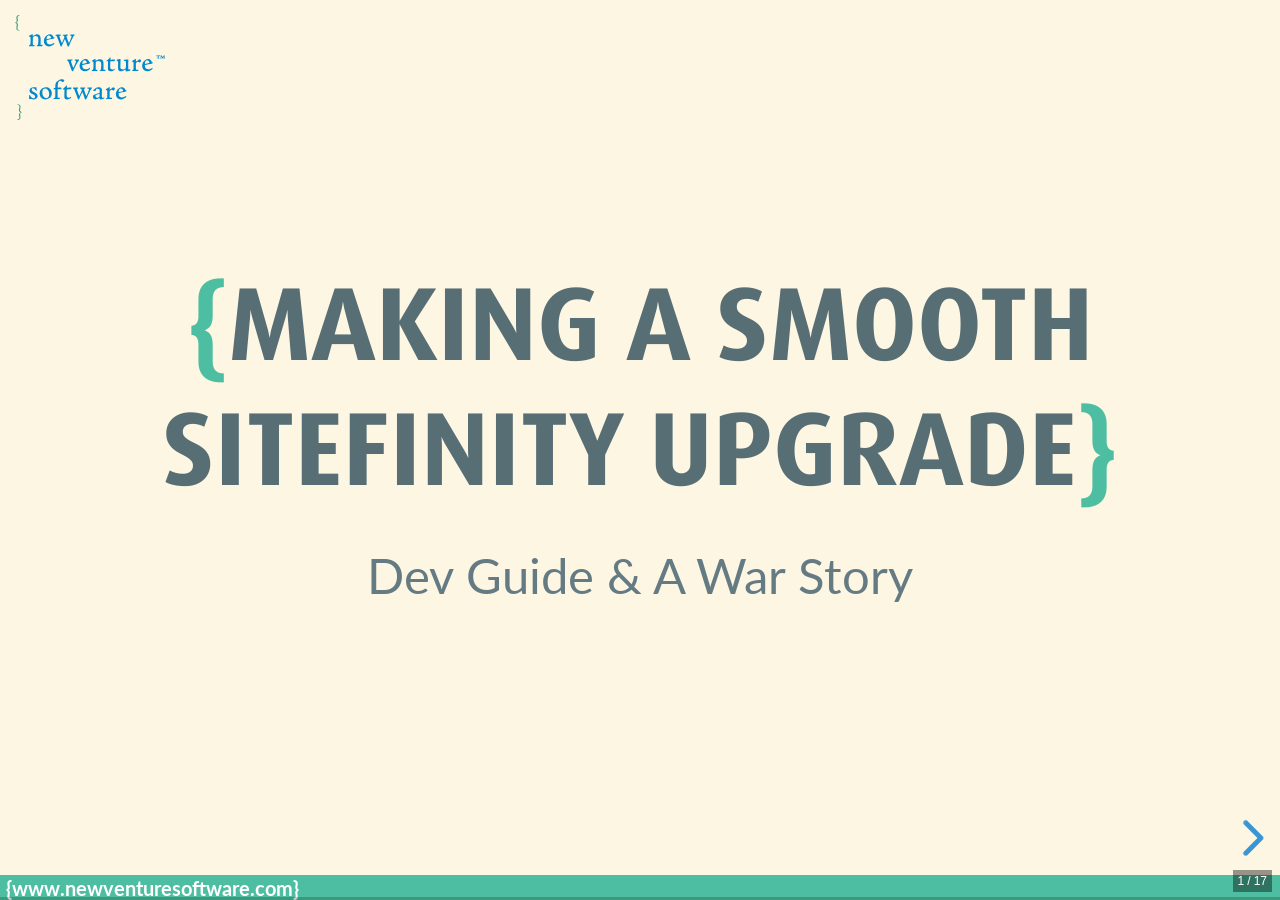
<file: index.html>
<!doctype html>
<html>
	<head>
		<meta charset="utf-8">
		<meta name="viewport" content="width=device-width, initial-scale=1.0, maximum-scale=1.0, user-scalable=no">

		<title>Sitefinity Upgrade</title>
        <link rel="shortcut icon" href="favicon.ico" type="image/x-icon">
		<link rel="stylesheet" href="css/reveal.css">
		<link rel="stylesheet" href="./css/theme/solarized.css">

		<!-- Theme used for syntax highlighting of code -->
		<link rel="stylesheet" href="lib/css/zenburn.css">
        <link rel="stylesheet" href="css/style.css">

		<!-- Printing and PDF exports -->
		<script>
		 var link = document.createElement( 'link' );
		 link.rel = 'stylesheet';
		 link.type = 'text/css';
		 link.href = window.location.search.match( /print-pdf/gi ) ? 'css/print/pdf.css' : 'css/print/paper.css';
		 document.getElementsByTagName( 'head' )[0].appendChild( link );
		</script>
	</head>
	<body>
        <!-- 1.	Brief History of Sitefinity - Versioning, Backwards Compatibility.
             2.	Why should we bother upgrading?
             3.	Upgrading using the Project Manager - what happens during an upgrade.
             4.	Migrating to NuGet packages.
             5.	War Story - Migrating a Sitefinity website from 3.7 to 9 (BizFilings)
             6.	Going Forward: Community, Roadmap, Breaking Changes, New Features
        -->
		<div class="reveal">
			<div class="slides">
				<section id="main">
                    <h2 class="title">Making a Smooth Sitefinity Upgrade</h2>
                    <p>Dev Guide & A War Story</p>
                </section>
                <section id="speaker-and-company-info">
                    <section id="speaker-info" data-background="./img/telerik-bg.jpg">
                        <div class="speaker-img-container">
                            <img src="./img/speaker.jpg" width="200" />
                        </div>
		                <table class="speaker-contact-info">
			                <tbody>
			                    <tr>
				                    <td><img class="no-border" src="./img/email.png" width="50"></td>
				                    <td style="vertical-align:middle"> <a href="mailto:denis@newventuresoftware.com?Subject=Hello" target="_blank">denis@newventuresoftware.com</a></td>
			                    </tr>
			                    <tr>
				                    <td><img class="no-border" src="./img/github.png" width="50"></td>
				                    <td style="vertical-align:middle"> <a href="https://github.com/deniskyashif" target="_blank">github.com/deniskyashif</a></td>
			                    </tr>
                                <tr>
				                    <td><img class="no-border" src="./img/twitter.png" width="50"></td>
				                    <td style="vertical-align:middle"><a href="https://twitter.com/deniskyashif" target="_blank">@deniskyashif</a></td>
			                    </tr>
			                </tbody>
		                </table>
		            </section>
                    <section id="certifications">
		                <div>
			                <img width="300" class="no-border bg-transparent" src="./img/medallion_sitefitiny-certified---300-dpi.png" />
			                <img width="350" class="no-border bg-transparent" src="./img/KendoUI_Badge_Square_Certified_Big.png" />
		                </div>
		            </section>
                    <section data-background="./img/Training-intro-slide.jpg" data-background-size="contain" data-background-color="#fff">
                        <aside class="notes">
                            <h2>New Venture Software</h2>
                            <p>
                                A premium consulting and professional services partner for Progress Telerik products and technologies, who’s been instrumental in building the award-winning DevCraft suite.
                            </p>
                        </aside>
                    </section>
                    <section data-background="./img/Training-intro-slide+bullets.jpg" data-background-size="contain" data-background-color="#fff">
                        <aside class="notes">
                            <ol>
                                <li>
                                    The exceptional quality of our consulting and professional services stems from a solid background and expertise in Telerik DevCraft:
                                    Most of us are ex-Progress Telerik software architects who have led a number of teams building the Telerik DevCraft suite.
                                </li>
                                <li>
                                    We support all progress Telerik products and technologies be it for the web, desktop or mobile.
                                </li>
                                <li>
                                    Successful track record of delivering future-proof software consulting and development solutions.
                                </li>
                                <li>
                                    My teammates and I feel honoured and excited to have the opportunity to share our experience and passion about the Telerik technologies.
                                </li>
                            </ol>
                        </aside>
                    </section>
                </section>
                <section id="icebreaker">
                    <section>
                        <img src="./img/stage-fright.jpg" class="no-border" />
                    </section> 
                    <section>
                        <h4>Breaking the Ice</h4>
                        <img src="./img/breaking-the-ice.jpg" width="525" class="no-border " />
                    </section>
                </section>
                <section id="agenda" class="color-white" data-background-image="./img/school-board.jpg">
                    <h3>Agenda</h3>
                    <ul>
                        <li class="fragment">Why bother upgrading?</li>
                        <li class="fragment">Upgrade using the Project Manager</li>
                        <li class="fragment">Migrating to NuGet Packages</li>
                        <li class="fragment">War Story - 3.7 to 9.1</li>
                        <li class="fragment">Going Forward</li>
                    </ul>
                </section>
                <!-- What is Sitefinity - Brief History of the CMS -->
		        <section id="sitefinity-cms">
		            <h2>Sitefinity</h2>
		            <ul style="font-size: 0.8em">
			            <li class="fragment" data-fragment-index="1">Web Content Management System</li>
			            <li class="fragment" data-fragment-index="2">Based on the .NET Platform</li>
			            <li class="fragment" data-fragment-index="3">ASP.NET WebForms and MVC support</li>
			            <li class="fragment" data-fragment-index="4">Responsive Web Design</li>
			            <li class="fragment" data-fragment-index="5">Online Marketing and E-Commence modules</li>
			            <li class="fragment" data-fragment-index="6">Fully Customizable</li>
			            <li class="fragment" data-fragment-index="7">Successful (powers over 11 000 commercial sites)</li>
		            </ul>
		        </section>
                <!-- Why bother upgrading? -->
                <section>
                    <section>
                        <h3>Why should we upgrade?</h3>
                    </section>
                </section>
                <!-- Upgrading using the Project Manager -->
                <section>
                    <section>
                        <h3>Sitefinity Project Manager</h3>
                    </section>
                </section>
                <!-- Migrating to NuGet Packages -->
                <section>
                    <section>
                        <h3>Migrating to NuGet</h3>
                        <a href="https://www.newventuresoftware.com/blog/migrate-sitefinity-assembly-references-from-bin-to-nuget-packages" target="_blank">
                            Blog Post
                        </a>
                    </section>
                </section>
                <!-- War Story - BizFilings -->
                <section>
                    <section>
                        <h3>BizFilings 3.7 to 9.0</h3>
                    </section>
                </section>
                <!-- Going Forward -->
                <section>
                    <section>
                        <h3>Community & Roadman</h3>
                    </section>
                    <section>
                        <h3>Learning Resources</h3>
                    </section>
                </section>
                <section id="questions">
                    <h3>Questions?</h3>
                    <img class="" src="./img/cats-staring.jpg" width="500" />
                </section>
                <section id="end">
		            <h2>Thank You!</h2>
		            <table>
			            <tbody>
                            <tr>
				                <td><img class="no-border" src="./img/email.png" style="width:70px"></td>
				                <td style="vertical-align:middle"> <a href="mailto:denis@newventuresoftware.com?Subject=Hello" target="_blank">denis@newventuresoftware.com</a></td>
			                </tr>
			                <tr>
				                <td><img class="no-border" src="./img/github.png" width="70"></td>
				                <td style="vertical-align:middle"> <a href="https://github.com/deniskyashif" target="_blank">github.com/deniskyashif</a></td>
			                </tr>
                            <tr>
				                <td><img class="no-border" src="./img/twitter.png" width="70"></td>
				                <td style="vertical-align:middle"><a href="https://twitter.com/deniskyashif" target="_blank">@deniskyashif</a></td>
			                </tr>
			            </tbody>
		            </table>
		        </section>
			</div>
            <section class="reveal-shared">
		        <div class="nvs-logo-container">
		            <a href="http://www.newventuresoftware.com/" target="_blank">
			            <img class="no-border bg-transparent" src="./img/nvs-logo.svg" width="150" />
                    </a>
		        </div>
                <div class="nvs-website-bar"><span class="nvs-website-text brackets">www.newventuresoftware.com</span></div>
	        </section>
		</div>

		<script src="lib/js/head.min.js"></script>
		<script src="js/reveal.js"></script>

		<script>
		 // More info about config & dependencies:
		 // - https://github.com/hakimel/reveal.js#configuration
		 // - https://github.com/hakimel/reveal.js#dependencies
		 Reveal.initialize({
             history: true,
             progress: true,
             touch: true,
			 dependencies: [
				 { src: 'plugin/markdown/marked.js' },
				 { src: 'plugin/markdown/markdown.js' },
				 { src: 'plugin/notes/notes.js', async: true },
				 { src: 'plugin/highlight/highlight.js', async: true, callback: function() { hljs.initHighlightingOnLoad(); } }
			 ],
             slideNumber: 'c/t'
		 });
		</script>
	</body>
</html>
</file>
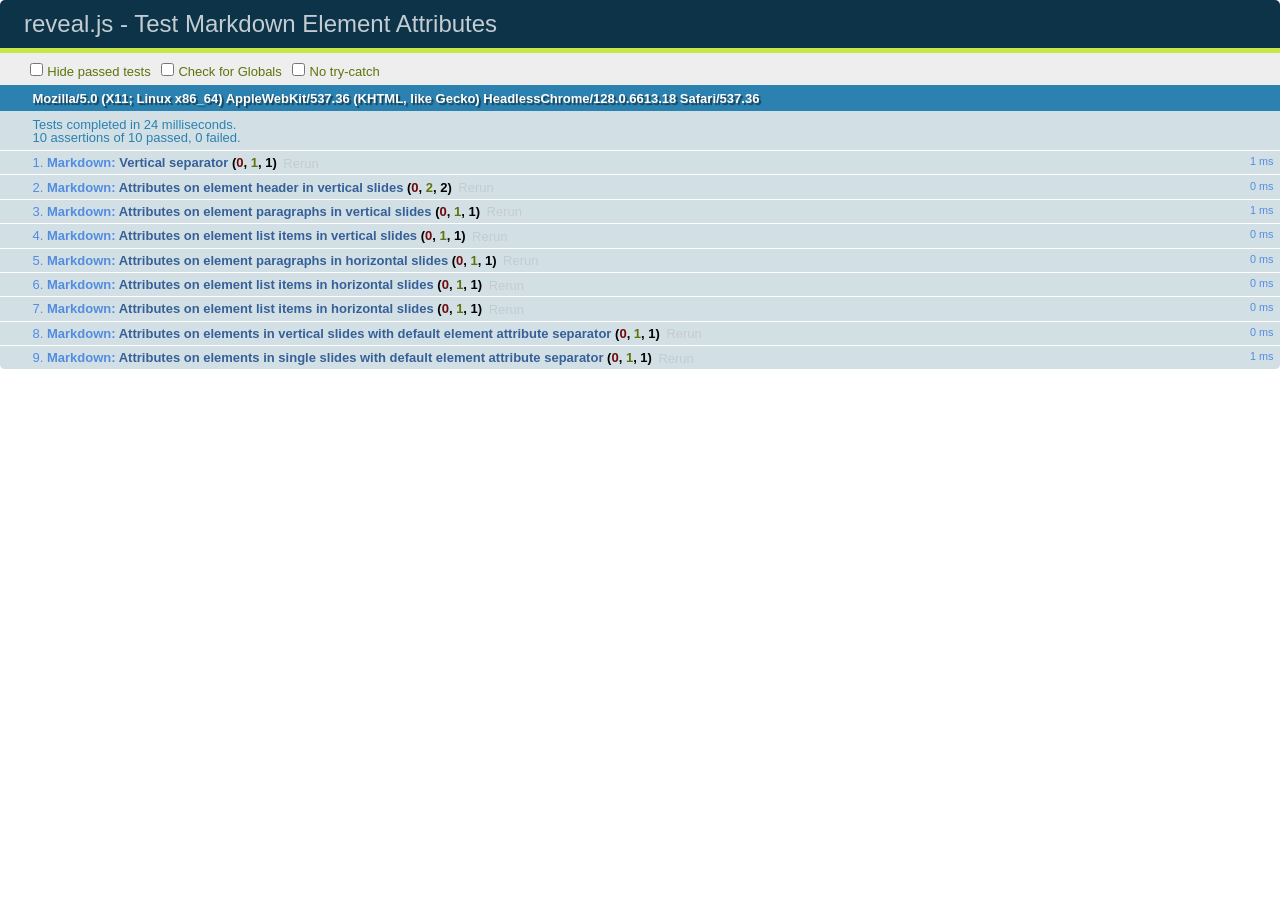
<file: test/test-markdown-element-attributes.html>
<!doctype html>
<html lang="en">

	<head>
		<meta charset="utf-8">

		<title>reveal.js - Test Markdown Element Attributes</title>

		<link rel="stylesheet" href="../css/reveal.css">
		<link rel="stylesheet" href="qunit-1.12.0.css">
	</head>

	<body style="overflow: auto;">

		<div id="qunit"></div>
		<div id="qunit-fixture"></div>

		<div class="reveal" style="display: none;">

			<div class="slides">

				<!-- <section data-markdown="example.md" data-separator="^\n\n\n" data-separator-vertical="^\n\n"></section> -->

				<!-- Slides are separated by newline + three dashes + newline, vertical slides identical but two dashes -->
				<section data-markdown data-separator="^\n---\n$" data-separator-vertical="^\n--\n$" data-element-attributes="{_\s*?([^}]+?)}">>
					<script type="text/template">
						## Slide 1.1
						<!-- {_class="fragment fade-out" data-fragment-index="1"} -->

						--

						## Slide 1.2
						<!-- {_class="fragment shrink"} -->

						Paragraph 1
						<!-- {_class="fragment grow"} -->

						Paragraph 2
						<!-- {_class="fragment grow"} -->

						- list item 1 <!-- {_class="fragment grow"} -->
						- list item 2 <!-- {_class="fragment grow"} -->
						- list item 3 <!-- {_class="fragment grow"} -->


						---

						## Slide 2


						Paragraph 1.2  
						multi-line <!-- {_class="fragment highlight-red"} -->

						Paragraph 2.2 <!-- {_class="fragment highlight-red"} -->

						Paragraph 2.3 <!-- {_class="fragment highlight-red"} -->

						Paragraph 2.4 <!-- {_class="fragment highlight-red"} -->

						- list item 1 <!-- {_class="fragment highlight-green"} -->
						- list item 2<!-- {_class="fragment highlight-green"} -->
						- list item 3<!-- {_class="fragment highlight-green"} -->
						- list item 4
						<!-- {_class="fragment highlight-green"} -->
						- list item 5<!-- {_class="fragment highlight-green"} -->

						Test

						![Example Picture](examples/assets/image2.png)
						<!-- {_class="reveal stretch"} -->

					</script>
				</section>



				<section 	data-markdown data-separator="^\n\n\n"
									data-separator-vertical="^\n\n"
									data-separator-notes="^Note:"
									data-charset="utf-8">
					<script type="text/template">
						# Test attributes in Markdown with default separator
						## Slide 1 Def <!-- .element: class="fragment highlight-red" data-fragment-index="1" -->


						## Slide 2 Def
						<!-- .element: class="fragment highlight-red" -->

					</script>
				</section>

				<section data-markdown>
				  <script type="text/template">
					## Hello world
					A paragraph
					<!-- .element: class="fragment highlight-blue" -->
				  </script>
				</section>

				<section data-markdown>
				  <script type="text/template">
					## Hello world

					Multiple  
					Line
					<!-- .element: class="fragment highlight-blue" -->
				  </script>
				</section>

				<section data-markdown>
				  <script type="text/template">
					## Hello world

					Test<!-- .element: class="fragment highlight-blue" -->

					More Test
				  </script>
				</section>


			</div>

		</div>

		<script src="../lib/js/head.min.js"></script>
		<script src="../js/reveal.js"></script>
		<script src="../plugin/markdown/marked.js"></script>
		<script src="../plugin/markdown/markdown.js"></script>
		<script src="qunit-1.12.0.js"></script>

		<script src="test-markdown-element-attributes.js"></script>

	</body>
</html>
</file>
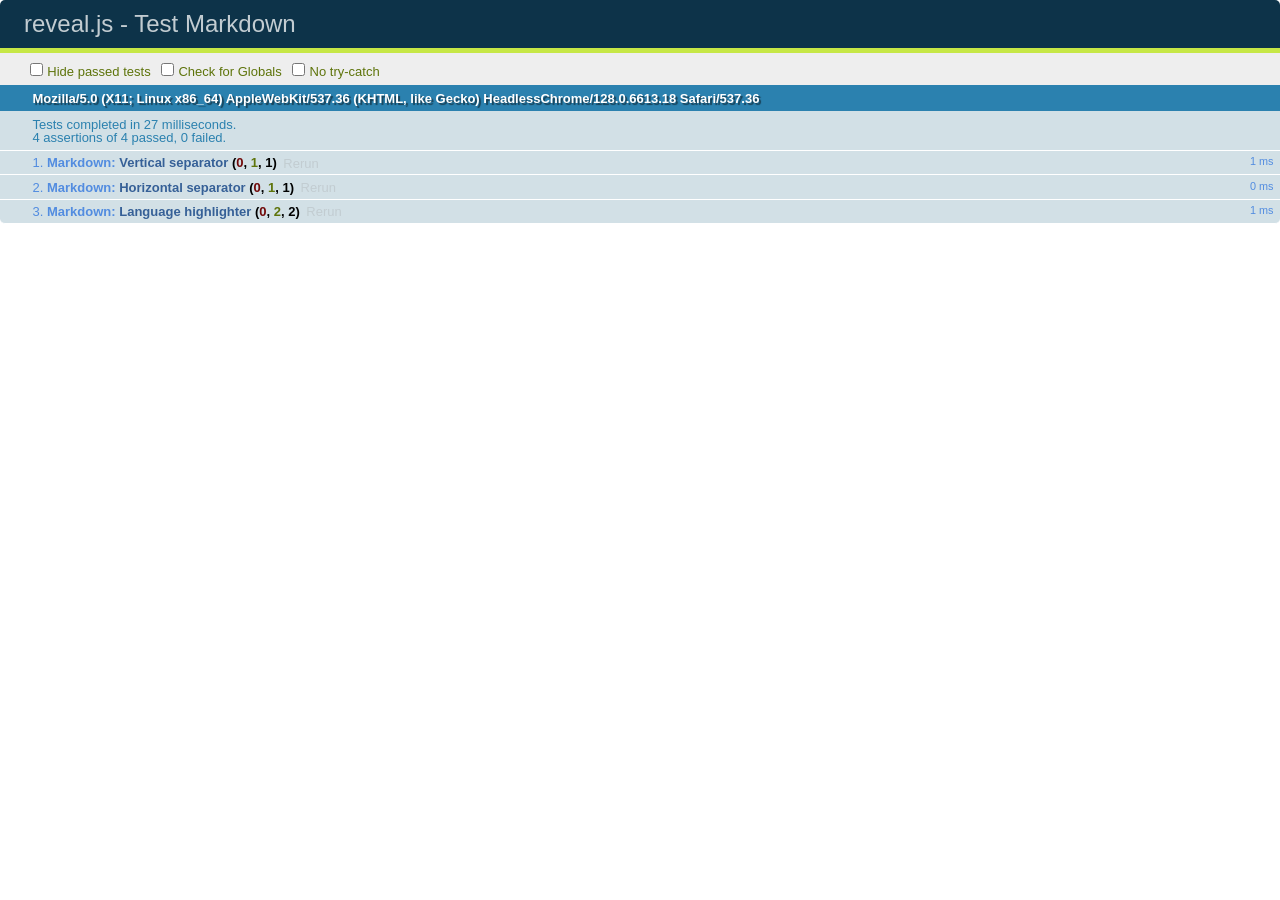
<file: test/test-markdown-external.html>
<!doctype html>
<html lang="en">

	<head>
		<meta charset="utf-8">

		<title>reveal.js - Test Markdown</title>

		<link rel="stylesheet" href="../css/reveal.css">
		<link rel="stylesheet" href="qunit-1.12.0.css">
	</head>

	<body style="overflow: auto;">

		<div id="qunit"></div>
  		<div id="qunit-fixture"></div>

		<div class="reveal" style="display: none;">

			<div class="slides">
				<section data-markdown="simple.md" data-separator="^\n\n\n" data-separator-vertical="^\n\n"></section>
			</div>

		</div>

		<script src="../lib/js/head.min.js"></script>
		<script src="../js/reveal.js"></script>
		<script src="../plugin/highlight/highlight.js"></script>
		<script src="../plugin/markdown/marked.js"></script>
		<script src="../plugin/markdown/markdown.js"></script>
		<script src="qunit-1.12.0.js"></script>

		<script src="test-markdown-external.js"></script>

	</body>
</html>
</file>
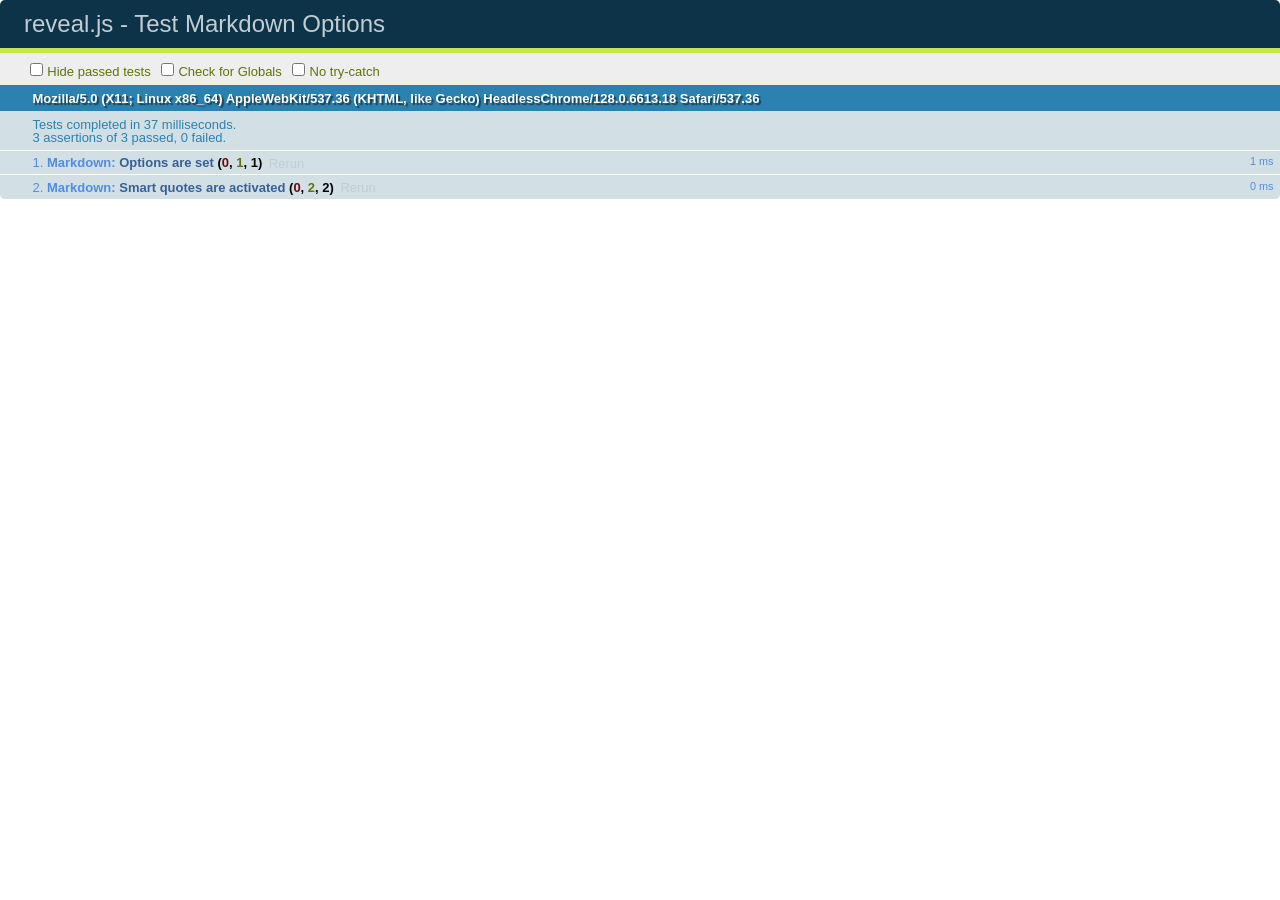
<file: test/test-markdown-options.html>
<!doctype html>
<html lang="en">

	<head>
		<meta charset="utf-8">

		<title>reveal.js - Test Markdown Options</title>

		<link rel="stylesheet" href="../css/reveal.css">
		<link rel="stylesheet" href="qunit-1.12.0.css">
	</head>

	<body style="overflow: auto;">

		<div id="qunit"></div>
		<div id="qunit-fixture"></div>

		<div class="reveal" style="display: none;">

			<div class="slides">

				<section data-markdown>
					<script type="text/template">
						## Testing Markdown Options

						This "slide" should contain 'smart' quotes.
					</script>
				</section>

			</div>

		</div>

		<script src="../lib/js/head.min.js"></script>
		<script src="../js/reveal.js"></script>
		<script src="qunit-1.12.0.js"></script>

		<script src="test-markdown-options.js"></script>

	</body>
</html>
</file>
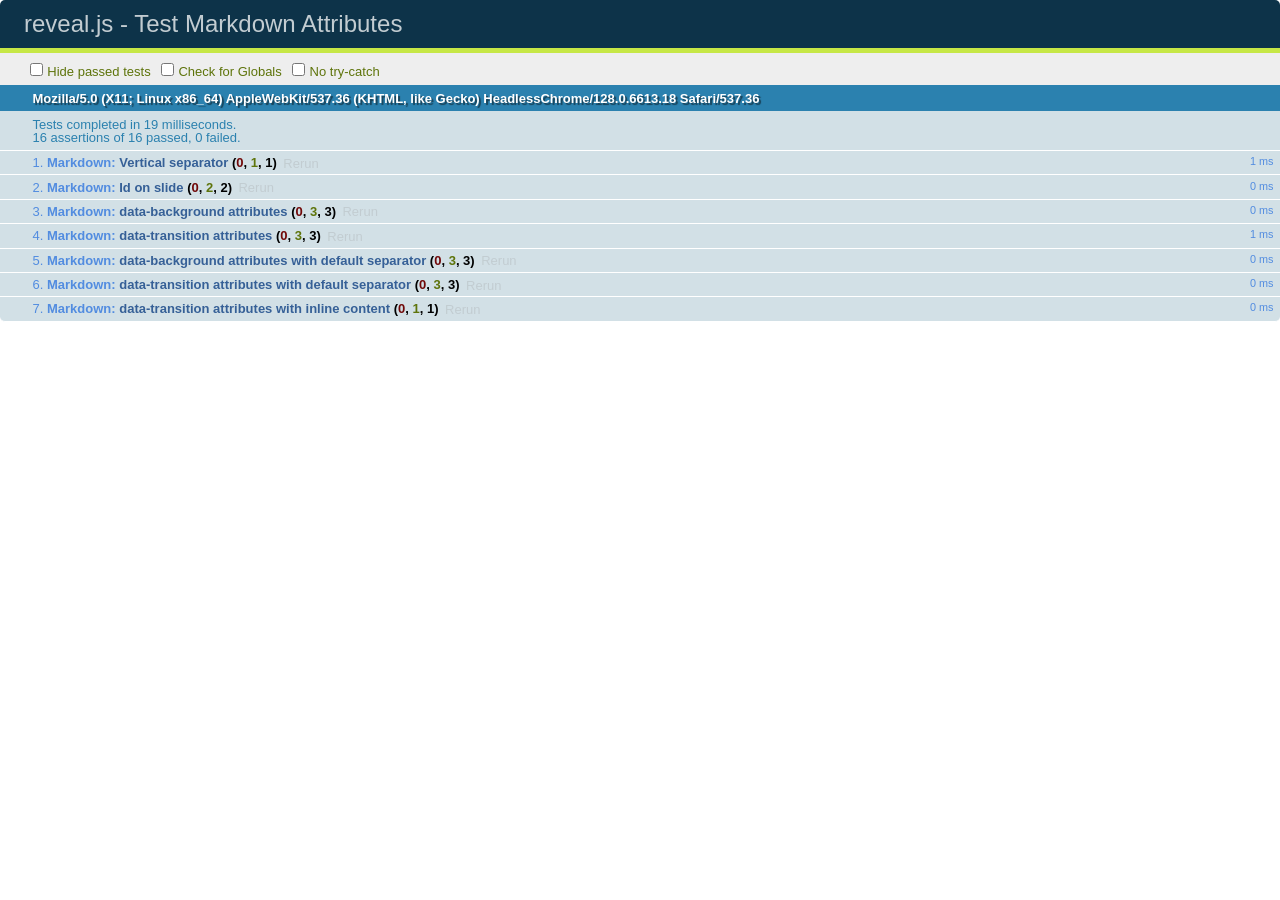
<file: test/test-markdown-slide-attributes.html>
<!doctype html>
<html lang="en">

	<head>
		<meta charset="utf-8">

		<title>reveal.js - Test Markdown Attributes</title>

		<link rel="stylesheet" href="../css/reveal.css">
		<link rel="stylesheet" href="qunit-1.12.0.css">
	</head>

	<body style="overflow: auto;">

		<div id="qunit"></div>
		<div id="qunit-fixture"></div>

		<div class="reveal" style="display: none;">

			<div class="slides">

				<!-- <section data-markdown="example.md" data-separator="^\n\n\n" data-separator-vertical="^\n\n"></section> -->

				<!-- Slides are separated by three lines, vertical slides by two lines, attributes are one any line starting with (spaces and) two dashes -->
				<section 	data-markdown data-separator="^\n\n\n"
									data-separator-vertical="^\n\n"
									data-separator-notes="^Note:"
									data-attributes="--\s(.*?)$"
									data-charset="utf-8">
					<script type="text/template">
						# Test attributes in Markdown
						## Slide 1



						## Slide 2
						<!-- -- id="slide2" data-transition="zoom" data-background="#A0C66B" -->


						## Slide 2.1
						<!-- -- data-background="#ff0000" data-transition="fade" -->


						## Slide 2.2
						[Link to Slide2](#/slide2)



						## Slide 3
						<!-- -- data-transition="zoom" data-background="#C6916B" -->



						## Slide 4
					</script>
				</section>

				<section 	data-markdown data-separator="^\n\n\n"
									data-separator-vertical="^\n\n"
									data-separator-notes="^Note:"
									data-charset="utf-8">
					<script type="text/template">
						# Test attributes in Markdown with default separator
						## Slide 1 Def



						## Slide 2 Def
						<!-- .slide: id="slide2def" data-transition="concave" data-background="#A7C66B" -->


						## Slide 2.1 Def
						<!-- .slide: data-background="#f70000" data-transition="page" -->


						## Slide 2.2 Def
						[Link to Slide2](#/slide2def)



						## Slide 3 Def
						<!-- .slide: data-transition="concave" data-background="#C7916B" -->



						## Slide 4
					</script>
				</section>

				<section data-markdown>
					<script type="text/template">
						<!-- .slide: data-background="#ff0000" -->
						## Hello world
					</script>
				</section>

				<section data-markdown>
					<script type="text/template">
						## Hello world
						<!-- .slide: data-background="#ff0000" -->
					</script>
				</section>

				<section data-markdown>
					<script type="text/template">
						## Hello world

						Test
						<!-- .slide: data-background="#ff0000" -->

						More Test
					</script>
				</section>

			</div>

		</div>

		<script src="../lib/js/head.min.js"></script>
		<script src="../js/reveal.js"></script>
		<script src="../plugin/markdown/marked.js"></script>
		<script src="../plugin/markdown/markdown.js"></script>
		<script src="qunit-1.12.0.js"></script>

		<script src="test-markdown-slide-attributes.js"></script>

	</body>
</html>
</file>
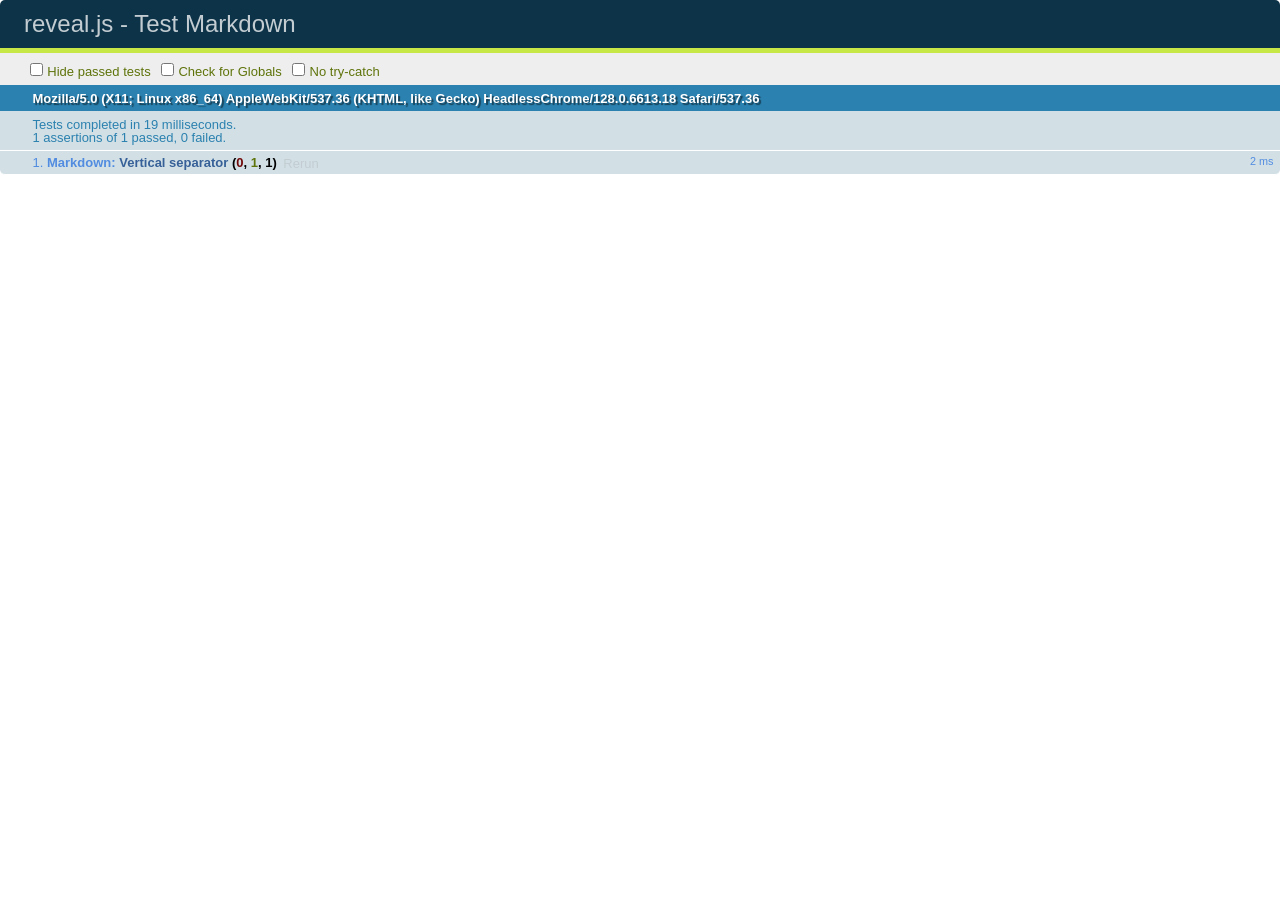
<file: test/test-markdown.html>
<!doctype html>
<html lang="en">

	<head>
		<meta charset="utf-8">

		<title>reveal.js - Test Markdown</title>

		<link rel="stylesheet" href="../css/reveal.css">
		<link rel="stylesheet" href="qunit-1.12.0.css">
	</head>

	<body style="overflow: auto;">

		<div id="qunit"></div>
		<div id="qunit-fixture"></div>

		<div class="reveal" style="display: none;">

			<div class="slides">

				<!-- <section data-markdown="example.md" data-separator="^\n\n\n" data-separator-vertical="^\n\n"></section> -->

				<!-- Slides are separated by newline + three dashes + newline, vertical slides identical but two dashes -->
				<section data-markdown data-separator="^\n---\n$" data-separator-vertical="^\n--\n$">
					<script type="text/template">
						## Slide 1.1

						--

						## Slide 1.2

						---

						## Slide 2
					</script>
				</section>

			</div>

		</div>

		<script src="../lib/js/head.min.js"></script>
		<script src="../js/reveal.js"></script>
		<script src="../plugin/markdown/marked.js"></script>
		<script src="../plugin/markdown/markdown.js"></script>
		<script src="qunit-1.12.0.js"></script>

		<script src="test-markdown.js"></script>

	</body>
</html>
</file>
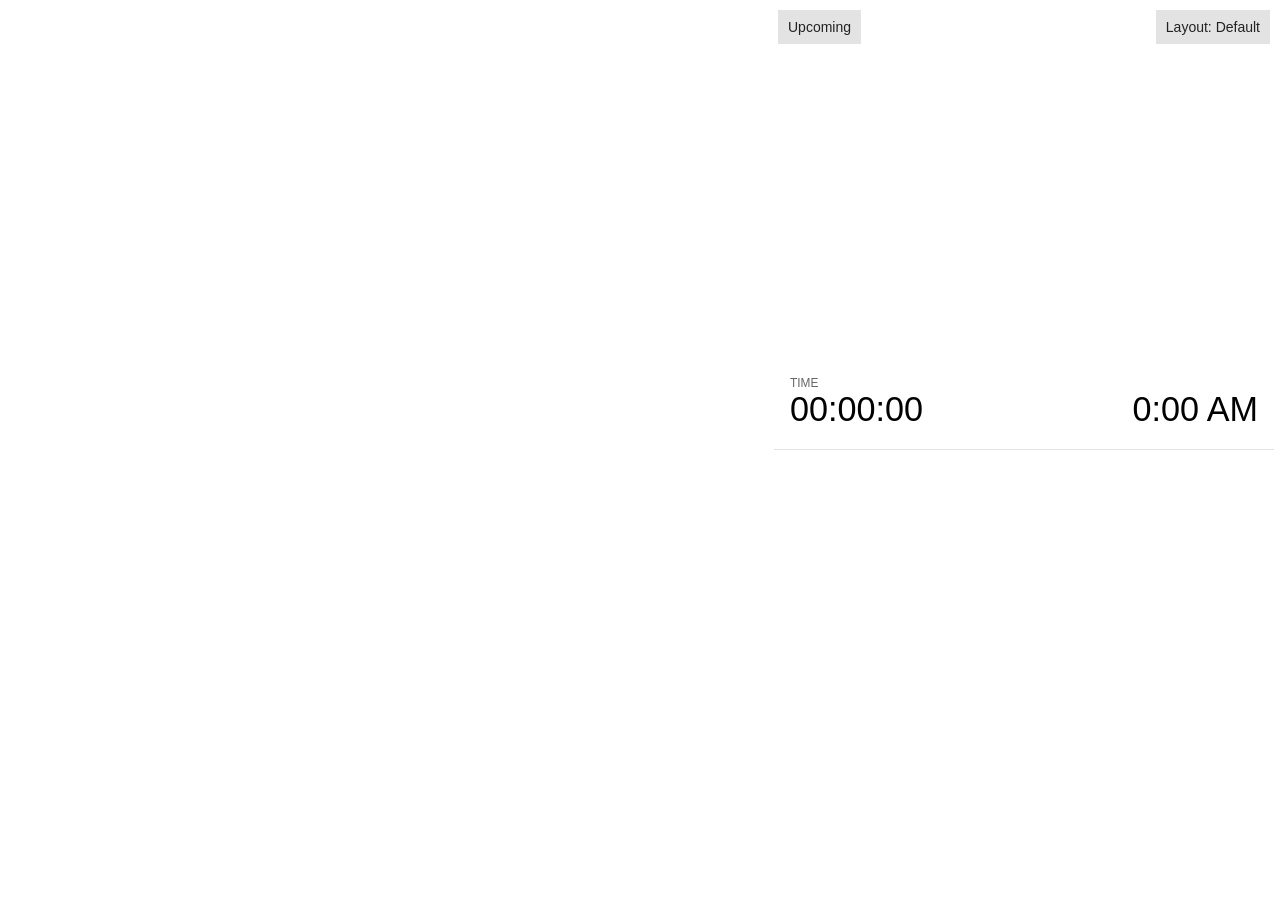
<file: plugin/notes/notes.html>
<!doctype html>
<html lang="en">
	<head>
		<meta charset="utf-8">

		<title>reveal.js - Slide Notes</title>

		<style>
			body {
				font-family: Helvetica;
				font-size: 18px;
			}

			#current-slide,
			#upcoming-slide,
			#speaker-controls {
				padding: 6px;
				box-sizing: border-box;
				-moz-box-sizing: border-box;
			}

			#current-slide iframe,
			#upcoming-slide iframe {
				width: 100%;
				height: 100%;
				border: 1px solid #ddd;
			}

			#current-slide .label,
			#upcoming-slide .label {
				position: absolute;
				top: 10px;
				left: 10px;
				z-index: 2;
			}

			.overlay-element {
				height: 34px;
				line-height: 34px;
				padding: 0 10px;
				text-shadow: none;
				background: rgba( 220, 220, 220, 0.8 );
				color: #222;
				font-size: 14px;
			}

			.overlay-element.interactive:hover {
				background: rgba( 220, 220, 220, 1 );
			}

			#current-slide {
				position: absolute;
				width: 60%;
				height: 100%;
				top: 0;
				left: 0;
				padding-right: 0;
			}

			#upcoming-slide {
				position: absolute;
				width: 40%;
				height: 40%;
				right: 0;
				top: 0;
			}

			/* Speaker controls */
			#speaker-controls {
				position: absolute;
				top: 40%;
				right: 0;
				width: 40%;
				height: 60%;
				overflow: auto;
				font-size: 18px;
			}

				.speaker-controls-time.hidden,
				.speaker-controls-notes.hidden {
					display: none;
				}

				.speaker-controls-time .label,
				.speaker-controls-pace .label,
				.speaker-controls-notes .label {
					text-transform: uppercase;
					font-weight: normal;
					font-size: 0.66em;
					color: #666;
					margin: 0;
				}

				.speaker-controls-time, .speaker-controls-pace {
					border-bottom: 1px solid rgba( 200, 200, 200, 0.5 );
					margin-bottom: 10px;
					padding: 10px 16px;
					padding-bottom: 20px;
					cursor: pointer;
				}

				.speaker-controls-time .reset-button {
					opacity: 0;
					float: right;
					color: #666;
					text-decoration: none;
				}
				.speaker-controls-time:hover .reset-button {
					opacity: 1;
				}

				.speaker-controls-time .timer,
				.speaker-controls-time .clock {
					width: 50%;
				}

				.speaker-controls-time .timer,
				.speaker-controls-time .clock,
				.speaker-controls-time .pacing .hours-value,
				.speaker-controls-time .pacing .minutes-value,
				.speaker-controls-time .pacing .seconds-value {
					font-size: 1.9em;
				}

				.speaker-controls-time .timer {
					float: left;
				}

				.speaker-controls-time .clock {
					float: right;
					text-align: right;
				}

				.speaker-controls-time span.mute {
					opacity: 0.3;
				}

				.speaker-controls-time .pacing-title {
					margin-top: 5px;
				}

				.speaker-controls-time .pacing.ahead {
					color: blue;
				}

				.speaker-controls-time .pacing.on-track {
					color: green;
				}

				.speaker-controls-time .pacing.behind {
					color: red;
				}

				.speaker-controls-notes {
					padding: 10px 16px;
				}

				.speaker-controls-notes .value {
					margin-top: 5px;
					line-height: 1.4;
					font-size: 1.2em;
				}

			/* Layout selector */
			#speaker-layout {
				position: absolute;
				top: 10px;
				right: 10px;
				color: #222;
				z-index: 10;
			}
				#speaker-layout select {
					position: absolute;
					width: 100%;
					height: 100%;
					top: 0;
					left: 0;
					border: 0;
					box-shadow: 0;
					cursor: pointer;
					opacity: 0;

					font-size: 1em;
					background-color: transparent;

					-moz-appearance: none;
					-webkit-appearance: none;
					-webkit-tap-highlight-color: rgba(0, 0, 0, 0);
				}

				#speaker-layout select:focus {
					outline: none;
					box-shadow: none;
				}

			.clear {
				clear: both;
			}

			/* Speaker layout: Wide */
			body[data-speaker-layout="wide"] #current-slide,
			body[data-speaker-layout="wide"] #upcoming-slide {
				width: 50%;
				height: 45%;
				padding: 6px;
			}

			body[data-speaker-layout="wide"] #current-slide {
				top: 0;
				left: 0;
			}

			body[data-speaker-layout="wide"] #upcoming-slide {
				top: 0;
				left: 50%;
			}

			body[data-speaker-layout="wide"] #speaker-controls {
				top: 45%;
				left: 0;
				width: 100%;
				height: 50%;
				font-size: 1.25em;
			}

			/* Speaker layout: Tall */
			body[data-speaker-layout="tall"] #current-slide,
			body[data-speaker-layout="tall"] #upcoming-slide {
				width: 45%;
				height: 50%;
				padding: 6px;
			}

			body[data-speaker-layout="tall"] #current-slide {
				top: 0;
				left: 0;
			}

			body[data-speaker-layout="tall"] #upcoming-slide {
				top: 50%;
				left: 0;
			}

			body[data-speaker-layout="tall"] #speaker-controls {
				padding-top: 40px;
				top: 0;
				left: 45%;
				width: 55%;
				height: 100%;
				font-size: 1.25em;
			}

			/* Speaker layout: Notes only */
			body[data-speaker-layout="notes-only"] #current-slide,
			body[data-speaker-layout="notes-only"] #upcoming-slide {
				display: none;
			}

			body[data-speaker-layout="notes-only"] #speaker-controls {
				padding-top: 40px;
				top: 0;
				left: 0;
				width: 100%;
				height: 100%;
				font-size: 1.25em;
			}

			@media screen and (max-width: 1080px) {
				body[data-speaker-layout="default"] #speaker-controls {
					font-size: 16px;
				}
			}

			@media screen and (max-width: 900px) {
				body[data-speaker-layout="default"] #speaker-controls {
					font-size: 14px;
				}
			}

			@media screen and (max-width: 800px) {
				body[data-speaker-layout="default"] #speaker-controls {
					font-size: 12px;
				}
			}

		</style>
	</head>

	<body>

		<div id="current-slide"></div>
		<div id="upcoming-slide"><span class="overlay-element label">Upcoming</span></div>
		<div id="speaker-controls">
			<div class="speaker-controls-time">
				<h4 class="label">Time <span class="reset-button">Click to Reset</span></h4>
				<div class="clock">
					<span class="clock-value">0:00 AM</span>
				</div>
				<div class="timer">
					<span class="hours-value">00</span><span class="minutes-value">:00</span><span class="seconds-value">:00</span>
				</div>
				<div class="clear"></div>

				<h4 class="label pacing-title" style="display: none">Pacing – Time to finish current slide</h4>
				<div class="pacing" style="display: none">
					<span class="hours-value">00</span><span class="minutes-value">:00</span><span class="seconds-value">:00</span>
				</div>
			</div>

			<div class="speaker-controls-notes hidden">
				<h4 class="label">Notes</h4>
				<div class="value"></div>
			</div>
		</div>
		<div id="speaker-layout" class="overlay-element interactive">
			<span class="speaker-layout-label"></span>
			<select class="speaker-layout-dropdown"></select>
		</div>

		<script src="../../plugin/markdown/marked.js"></script>
		<script>

			(function() {

				var notes,
					notesValue,
					currentState,
					currentSlide,
					upcomingSlide,
					layoutLabel,
					layoutDropdown,
					connected = false;

				var SPEAKER_LAYOUTS = {
					'default': 'Default',
					'wide': 'Wide',
					'tall': 'Tall',
					'notes-only': 'Notes only'
				};

				setupLayout();

				window.addEventListener( 'message', function( event ) {

					var data = JSON.parse( event.data );

					// The overview mode is only useful to the reveal.js instance
					// where navigation occurs so we don't sync it
					if( data.state ) delete data.state.overview;

					// Messages sent by the notes plugin inside of the main window
					if( data && data.namespace === 'reveal-notes' ) {
						if( data.type === 'connect' ) {
							handleConnectMessage( data );
						}
						else if( data.type === 'state' ) {
							handleStateMessage( data );
						}
					}
					// Messages sent by the reveal.js inside of the current slide preview
					else if( data && data.namespace === 'reveal' ) {
						if( /ready/.test( data.eventName ) ) {
							// Send a message back to notify that the handshake is complete
							window.opener.postMessage( JSON.stringify({ namespace: 'reveal-notes', type: 'connected'} ), '*' );
						}
						else if( /slidechanged|fragmentshown|fragmenthidden|paused|resumed/.test( data.eventName ) && currentState !== JSON.stringify( data.state ) ) {

							window.opener.postMessage( JSON.stringify({ method: 'setState', args: [ data.state ]} ), '*' );

						}
					}

				} );

				/**
				 * Called when the main window is trying to establish a
				 * connection.
				 */
				function handleConnectMessage( data ) {

					if( connected === false ) {
						connected = true;

						setupIframes( data );
						setupKeyboard();
						setupNotes();
						setupTimer();
					}

				}

				/**
				 * Called when the main window sends an updated state.
				 */
				function handleStateMessage( data ) {

					// Store the most recently set state to avoid circular loops
					// applying the same state
					currentState = JSON.stringify( data.state );

					// No need for updating the notes in case of fragment changes
					if ( data.notes ) {
						notes.classList.remove( 'hidden' );
						notesValue.style.whiteSpace = data.whitespace;
						if( data.markdown ) {
							notesValue.innerHTML = marked( data.notes );
						}
						else {
							notesValue.innerHTML = data.notes;
						}
					}
					else {
						notes.classList.add( 'hidden' );
					}

					// Update the note slides
					currentSlide.contentWindow.postMessage( JSON.stringify({ method: 'setState', args: [ data.state ] }), '*' );
					upcomingSlide.contentWindow.postMessage( JSON.stringify({ method: 'setState', args: [ data.state ] }), '*' );
					upcomingSlide.contentWindow.postMessage( JSON.stringify({ method: 'next' }), '*' );

				}

				// Limit to max one state update per X ms
				handleStateMessage = debounce( handleStateMessage, 200 );

				/**
				 * Forward keyboard events to the current slide window.
				 * This enables keyboard events to work even if focus
				 * isn't set on the current slide iframe.
				 */
				function setupKeyboard() {

					document.addEventListener( 'keydown', function( event ) {
						currentSlide.contentWindow.postMessage( JSON.stringify({ method: 'triggerKey', args: [ event.keyCode ] }), '*' );
					} );

				}

				/**
				 * Creates the preview iframes.
				 */
				function setupIframes( data ) {

					var params = [
						'receiver',
						'progress=false',
						'history=false',
						'transition=none',
						'autoSlide=0',
						'backgroundTransition=none'
					].join( '&' );

					var urlSeparator = /\?/.test(data.url) ? '&' : '?';
					var hash = '#/' + data.state.indexh + '/' + data.state.indexv;
					var currentURL = data.url + urlSeparator + params + '&postMessageEvents=true' + hash;
					var upcomingURL = data.url + urlSeparator + params + '&controls=false' + hash;

					currentSlide = document.createElement( 'iframe' );
					currentSlide.setAttribute( 'width', 1280 );
					currentSlide.setAttribute( 'height', 1024 );
					currentSlide.setAttribute( 'src', currentURL );
					document.querySelector( '#current-slide' ).appendChild( currentSlide );

					upcomingSlide = document.createElement( 'iframe' );
					upcomingSlide.setAttribute( 'width', 640 );
					upcomingSlide.setAttribute( 'height', 512 );
					upcomingSlide.setAttribute( 'src', upcomingURL );
					document.querySelector( '#upcoming-slide' ).appendChild( upcomingSlide );

				}

				/**
				 * Setup the notes UI.
				 */
				function setupNotes() {

					notes = document.querySelector( '.speaker-controls-notes' );
					notesValue = document.querySelector( '.speaker-controls-notes .value' );

				}

				function getTimings() {

					var slides = Reveal.getSlides();
					var defaultTiming = Reveal.getConfig().defaultTiming;
					if (defaultTiming == null) {
						return null;
					}
					var timings = [];
					for ( var i in slides ) {
						var slide = slides[i];
						var timing = defaultTiming;
						if( slide.hasAttribute( 'data-timing' )) {
							var t = slide.getAttribute( 'data-timing' );
							timing = parseInt(t);
							if( isNaN(timing) ) {
								console.warn("Could not parse timing '" + t + "' of slide " + i + "; using default of " + defaultTiming);
								timing = defaultTiming;
							}
						}
						timings.push(timing);
					}
					return timings;

				}

				/**
				 * Return the number of seconds allocated for presenting
				 * all slides up to and including this one.
				 */
				function getTimeAllocated(timings) {

					var slides = Reveal.getSlides();
					var allocated = 0;
					var currentSlide = Reveal.getSlidePastCount();
					for (var i in slides.slice(0, currentSlide + 1)) {
						allocated += timings[i];
					}
					return allocated;

				}

				/**
				 * Create the timer and clock and start updating them
				 * at an interval.
				 */
				function setupTimer() {

					var start = new Date(),
					timeEl = document.querySelector( '.speaker-controls-time' ),
					clockEl = timeEl.querySelector( '.clock-value' ),
					hoursEl = timeEl.querySelector( '.hours-value' ),
					minutesEl = timeEl.querySelector( '.minutes-value' ),
					secondsEl = timeEl.querySelector( '.seconds-value' ),
					pacingTitleEl = timeEl.querySelector( '.pacing-title' ),
					pacingEl = timeEl.querySelector( '.pacing' ),
					pacingHoursEl = pacingEl.querySelector( '.hours-value' ),
					pacingMinutesEl = pacingEl.querySelector( '.minutes-value' ),
					pacingSecondsEl = pacingEl.querySelector( '.seconds-value' );

					var timings = getTimings();
					if (timings !== null) {
						pacingTitleEl.style.removeProperty('display');
						pacingEl.style.removeProperty('display');
					}

					function _displayTime( hrEl, minEl, secEl, time) {

						var sign = Math.sign(time) == -1 ? "-" : "";
						time = Math.abs(Math.round(time / 1000));
						var seconds = time % 60;
						var minutes = Math.floor( time / 60 ) % 60 ;
						var hours = Math.floor( time / ( 60 * 60 )) ;
						hrEl.innerHTML = sign + zeroPadInteger( hours );
						if (hours == 0) {
							hrEl.classList.add( 'mute' );
						}
						else {
							hrEl.classList.remove( 'mute' );
						}
						minEl.innerHTML = ':' + zeroPadInteger( minutes );
						if (hours == 0 && minutes == 0) {
							minEl.classList.add( 'mute' );
						}
						else {
							minEl.classList.remove( 'mute' );
						}
						secEl.innerHTML = ':' + zeroPadInteger( seconds );
					}

					function _updateTimer() {

						var diff, hours, minutes, seconds,
						now = new Date();

						diff = now.getTime() - start.getTime();

						clockEl.innerHTML = now.toLocaleTimeString( 'en-US', { hour12: true, hour: '2-digit', minute:'2-digit' } );
						_displayTime( hoursEl, minutesEl, secondsEl, diff );
						if (timings !== null) {
							_updatePacing(diff);
						}

					}

					function _updatePacing(diff) {

						var slideEndTiming = getTimeAllocated(timings) * 1000;
						var currentSlide = Reveal.getSlidePastCount();
						var currentSlideTiming = timings[currentSlide] * 1000;
						var timeLeftCurrentSlide = slideEndTiming - diff;
						if (timeLeftCurrentSlide < 0) {
							pacingEl.className = 'pacing behind';
						}
						else if (timeLeftCurrentSlide < currentSlideTiming) {
							pacingEl.className = 'pacing on-track';
						}
						else {
							pacingEl.className = 'pacing ahead';
						}
						_displayTime( pacingHoursEl, pacingMinutesEl, pacingSecondsEl, timeLeftCurrentSlide );

					}

					// Update once directly
					_updateTimer();

					// Then update every second
					setInterval( _updateTimer, 1000 );

					function _resetTimer() {

						if (timings == null) {
							start = new Date();
						}
						else {
							// Reset timer to beginning of current slide
							var slideEndTiming = getTimeAllocated(timings) * 1000;
							var currentSlide = Reveal.getSlidePastCount();
							var currentSlideTiming = timings[currentSlide] * 1000;
							var previousSlidesTiming = slideEndTiming - currentSlideTiming;
							var now = new Date();
							start = new Date(now.getTime() - previousSlidesTiming);
						}
						_updateTimer();

					}

					timeEl.addEventListener( 'click', function() {
						_resetTimer();
						return false;
					} );

				}

				/**
				 * Sets up the speaker view layout and layout selector.
				 */
				function setupLayout() {

					layoutDropdown = document.querySelector( '.speaker-layout-dropdown' );
					layoutLabel = document.querySelector( '.speaker-layout-label' );

					// Render the list of available layouts
					for( var id in SPEAKER_LAYOUTS ) {
						var option = document.createElement( 'option' );
						option.setAttribute( 'value', id );
						option.textContent = SPEAKER_LAYOUTS[ id ];
						layoutDropdown.appendChild( option );
					}

					// Monitor the dropdown for changes
					layoutDropdown.addEventListener( 'change', function( event ) {

						setLayout( layoutDropdown.value );

					}, false );

					// Restore any currently persisted layout
					setLayout( getLayout() );

				}

				/**
				 * Sets a new speaker view layout. The layout is persisted
				 * in local storage.
				 */
				function setLayout( value ) {

					var title = SPEAKER_LAYOUTS[ value ];

					layoutLabel.innerHTML = 'Layout' + ( title ? ( ': ' + title ) : '' );
					layoutDropdown.value = value;

					document.body.setAttribute( 'data-speaker-layout', value );

					// Persist locally
					if( supportsLocalStorage() ) {
						window.localStorage.setItem( 'reveal-speaker-layout', value );
					}

				}

				/**
				 * Returns the ID of the most recently set speaker layout
				 * or our default layout if none has been set.
				 */
				function getLayout() {

					if( supportsLocalStorage() ) {
						var layout = window.localStorage.getItem( 'reveal-speaker-layout' );
						if( layout ) {
							return layout;
						}
					}

					// Default to the first record in the layouts hash
					for( var id in SPEAKER_LAYOUTS ) {
						return id;
					}

				}

				function supportsLocalStorage() {

					try {
						localStorage.setItem('test', 'test');
						localStorage.removeItem('test');
						return true;
					}
					catch( e ) {
						return false;
					}

				}

				function zeroPadInteger( num ) {

					var str = '00' + parseInt( num );
					return str.substring( str.length - 2 );

				}

				/**
				 * Limits the frequency at which a function can be called.
				 */
				function debounce( fn, ms ) {

					var lastTime = 0,
						timeout;

					return function() {

						var args = arguments;
						var context = this;

						clearTimeout( timeout );

						var timeSinceLastCall = Date.now() - lastTime;
						if( timeSinceLastCall > ms ) {
							fn.apply( context, args );
							lastTime = Date.now();
						}
						else {
							timeout = setTimeout( function() {
								fn.apply( context, args );
								lastTime = Date.now();
							}, ms - timeSinceLastCall );
						}

					}

				}

			})();

		</script>
	</body>
</html>
</file>
<file: css/theme/solarized.css>
/**
 * Solarized Light theme for reveal.js.
 * Author: Achim Staebler
 */
@import url(../../lib/font/league-gothic/league-gothic.css);
@import url(https://fonts.googleapis.com/css?family=Lato:400,700,400italic,700italic);
/**
 * Solarized colors by Ethan Schoonover
 */
html * {
  color-profile: sRGB;
  rendering-intent: auto; }

/*********************************************
 * GLOBAL STYLES
 *********************************************/
body {
  background: #fdf6e3;
  background-color: #fdf6e3; }

.reveal {
  font-family: "Lato", sans-serif;
  font-size: 40px;
  font-weight: normal;
  color: #657b83; }

::selection {
  color: #fff;
  background: #d33682;
  text-shadow: none; }

::-moz-selection {
  color: #fff;
  background: #d33682;
  text-shadow: none; }

.reveal .slides > section,
.reveal .slides > section > section {
  line-height: 1.3;
  font-weight: inherit; }

/*********************************************
 * HEADERS
 *********************************************/
.reveal h1,
.reveal h2,
.reveal h3,
.reveal h4,
.reveal h5,
.reveal h6 {
  margin: 0 0 20px 0;
  color: #586e75;
  font-family: "League Gothic", Impact, sans-serif;
  font-weight: normal;
  line-height: 1.2;
  letter-spacing: normal;
  text-transform: uppercase;
  text-shadow: none;
  word-wrap: break-word; }

.reveal h1 {
  font-size: 3.77em; }

.reveal h2 {
  font-size: 2.11em; }

.reveal h3 {
  font-size: 1.55em; }

.reveal h4 {
  font-size: 1em; }

.reveal h1 {
  text-shadow: none; }

/*********************************************
 * OTHER
 *********************************************/
.reveal p {
  margin: 20px 0;
  line-height: 1.3; }

/* Ensure certain elements are never larger than the slide itself */
.reveal img,
.reveal video,
.reveal iframe {
  max-width: 95%;
  max-height: 95%; }

.reveal strong,
.reveal b {
  font-weight: bold; }

.reveal em {
  font-style: italic; }

.reveal ol,
.reveal dl,
.reveal ul {
  display: inline-block;
  text-align: left;
  margin: 0 0 0 1em; }

.reveal ol {
  list-style-type: decimal; }

.reveal ul {
  list-style-type: disc; }

.reveal ul ul {
  list-style-type: square; }

.reveal ul ul ul {
  list-style-type: circle; }

.reveal ul ul,
.reveal ul ol,
.reveal ol ol,
.reveal ol ul {
  display: block;
  margin-left: 40px; }

.reveal dt {
  font-weight: bold; }

.reveal dd {
  margin-left: 40px; }

.reveal blockquote {
  display: block;
  position: relative;
  width: 70%;
  margin: 20px auto;
  padding: 5px;
  font-style: italic;
  background: rgba(255, 255, 255, 0.05);
  box-shadow: 0px 0px 2px rgba(0, 0, 0, 0.2); }

.reveal blockquote p:first-child,
.reveal blockquote p:last-child {
  display: inline-block; }

.reveal q {
  font-style: italic; }

.reveal pre {
  display: block;
  position: relative;
  width: 90%;
  margin: 20px auto;
  text-align: left;
  font-size: 0.55em;
  font-family: monospace;
  line-height: 1.2em;
  word-wrap: break-word;
  box-shadow: 0px 0px 6px rgba(0, 0, 0, 0.3); }

.reveal code {
  font-family: monospace;
  text-transform: none; }

.reveal pre code {
  display: block;
  padding: 5px;
  overflow: auto;
  max-height: 400px;
  word-wrap: normal; }

.reveal table {
  margin: auto;
  border-collapse: collapse;
  border-spacing: 0; }

.reveal table th {
  font-weight: bold; }

.reveal table th,
.reveal table td {
  text-align: left;
  padding: 0.2em 0.5em 0.2em 0.5em;
  border-bottom: 1px solid; }

.reveal table th[align="center"],
.reveal table td[align="center"] {
  text-align: center; }

.reveal table th[align="right"],
.reveal table td[align="right"] {
  text-align: right; }

.reveal table tbody tr:last-child th,
.reveal table tbody tr:last-child td {
  border-bottom: none; }

.reveal sup {
  vertical-align: super; }

.reveal sub {
  vertical-align: sub; }

.reveal small {
  display: inline-block;
  font-size: 0.6em;
  line-height: 1.2em;
  vertical-align: top; }

.reveal small * {
  vertical-align: top; }

/*********************************************
 * LINKS
 *********************************************/
.reveal a {
  color: #268bd2;
  text-decoration: none;
  -webkit-transition: color .15s ease;
  -moz-transition: color .15s ease;
  transition: color .15s ease; }

.reveal a:hover {
  color: #78b9e6;
  text-shadow: none;
  border: none; }

.reveal .roll span:after {
  color: #fff;
  background: #1a6091; }

/*********************************************
 * IMAGES
 *********************************************/
.reveal section img {
  margin: 15px 0px;
  background: rgba(255, 255, 255, 0.12);
  border: 4px solid #657b83;
  box-shadow: 0 0 10px rgba(0, 0, 0, 0.15); }

.reveal section img.plain {
  border: 0;
  box-shadow: none; }

.reveal a img {
  -webkit-transition: all .15s linear;
  -moz-transition: all .15s linear;
  transition: all .15s linear; }

.reveal a:hover img {
  background: rgba(255, 255, 255, 0.2);
  border-color: #268bd2;
  box-shadow: 0 0 20px rgba(0, 0, 0, 0.55); }

/*********************************************
 * NAVIGATION CONTROLS
 *********************************************/
.reveal .controls {
  color: #268bd2; }

/*********************************************
 * PROGRESS BAR
 *********************************************/
.reveal .progress {
  background: rgba(0, 0, 0, 0.2);
  color: #268bd2; }

.reveal .progress span {
  -webkit-transition: width 800ms cubic-bezier(0.26, 0.86, 0.44, 0.985);
  -moz-transition: width 800ms cubic-bezier(0.26, 0.86, 0.44, 0.985);
  transition: width 800ms cubic-bezier(0.26, 0.86, 0.44, 0.985); }
</file>
<file: lib/css/zenburn.css>
/*

Zenburn style from voldmar.ru (c) Vladimir Epifanov <voldmar@voldmar.ru>
based on dark.css by Ivan Sagalaev

*/

.hljs {
  display: block;
  overflow-x: auto;
  padding: 0.5em;
  background: #3f3f3f;
  color: #dcdcdc;
}

.hljs-keyword,
.hljs-selector-tag,
.hljs-tag {
  color: #e3ceab;
}

.hljs-template-tag {
  color: #dcdcdc;
}

.hljs-number {
  color: #8cd0d3;
}

.hljs-variable,
.hljs-template-variable,
.hljs-attribute {
  color: #efdcbc;
}

.hljs-literal {
  color: #efefaf;
}

.hljs-subst {
  color: #8f8f8f;
}

.hljs-title,
.hljs-name,
.hljs-selector-id,
.hljs-selector-class,
.hljs-section,
.hljs-type {
  color: #efef8f;
}

.hljs-symbol,
.hljs-bullet,
.hljs-link {
  color: #dca3a3;
}

.hljs-deletion,
.hljs-string,
.hljs-built_in,
.hljs-builtin-name {
  color: #cc9393;
}

.hljs-addition,
.hljs-comment,
.hljs-quote,
.hljs-meta {
  color: #7f9f7f;
}


.hljs-emphasis {
  font-style: italic;
}

.hljs-strong {
  font-weight: bold;
}
</file>
<file: css/style.css>
@font-face {
	font-family: "Dax-Bold";
	src: url("./../fonts/DaxComp-Bold.ttf");
}

h1:before, h2:before, h3:before, h4:before, h5:before {
    content: "{";
    color: #4DBEA1;
}

h1:after, h2:after, h3:after, h4:after, h5:after {
    content: "}";
    color: #4DBEA1;
}

.reveal h1, .reveal h2, .reveal h3, .reveal h4, .reveal h5 {
    font-family: "Dax-Bold";
}

.reveal .nvs-website-bar {
    background-color: #4dbea1;
    color: #fff;
    line-height: 0.6em;
    position: absolute;
    bottom: 0;
    width: 100%;
    padding: 0.5% 0 0.5% 0.5%;
    font-size: 0.5em;
}

.reveal .nvs-website-bar .nvs-website-text {
    font-weight: bold;
}

.brackets:before {
    content: "{";
}

.brackets:after {
    content: "}";
}

.reveal .no-border{
    border: 0;
    box-shadow: none;
}

.reveal .bg-transparent {
    background: transparent;
}

.reveal .text-right {
    text-align: right;
}

.reveal .text-left {
    text-align: left;
}

.reveal .nvs-logo-container {
    padding-left: 15px;
}

.reveal #speaker-info {
    font-size: 30px;
}

.reveal #speaker-info .speaker-img-container {
    margin-right: 25px;
}

.reveal #speaker-info .speaker-img-container, .speaker-contact-info {
    display: inline-block;
}

.reveal .color-white * {
    color: #fff;
}

.reveal .color-red * {
    color: red;
}

.reveal .color-yellow * {
    color: yellow;
}

.reveal .color-green * {
    color: green;
}

.reveal .circle-wrapper {
    position: fixed;
    top: 0;
    bottom: 0;
    left: 0;
    right: 0;
}

.reveal .circle {
    position: absolute;
    font-size: 0.6em;
    background-color: #0089CE;
    color: #fff;
    border-radius: 50%;
    display: inline-block;
    height: 150px;
    width: 150px;
    line-height: 150px;
    text-align: center;
    vertical-align: middle;
}

.reveal .circle.center {
    position: absolute;
    top: calc(50% - 150px);
    left: calc(50% - 150px);
    font-size: 1em;
    height: 300px;
    width: 300px;
    line-height: 300px;
    background-color: #374959;
}

.reveal .circle.top {
    position: absolute;
    top: calc(50% - 75px - 200px - 50px);
    left: calc(50% - 75px);
}

.reveal .circle.bottom {
    position: absolute;
    top: calc(50% - 75px + 200px + 50px);
    left: calc(50% - 75px);
}

.reveal .circle.left {
    position: absolute;
    top: calc(50% - 75px);
    left: calc(50% - 75px - 200px - 50px);

}

.reveal .circle.right {
    position: absolute;
    top: calc(50% - 75px);
    left: calc(50% - 75px + 200px + 50px);
}

.reveal .circle.top-left {
    position: absolute;
    top: calc(50% - 75px - 200px);
    left: calc(50% - 75px - 200px);
}

.reveal .circle.top-right {
    position: absolute;
    top: calc(50% - 75px - 200px);
    left: calc(50% - 75px + 200px);
}

.reveal .circle.bottom-left {
    position: absolute;
    top: calc(50% - 75px + 200px);
    left: calc(50% - 75px - 200px);
}

.reveal .circle.bottom-right {
    position: absolute;
    top: calc(50% - 75px + 200px);
    left: calc(50% - 75px + 200px);
}

.reveal .slides section .fragment.highlight-strikethrough,
.reveal .slides section .fragment.highlight-current-strikethrough {
    opacity: 1;
    visibility: visible;
}

.reveal .slides section .fragment.highlight-strikethrough.visible {
    color: gray;
    text-decoration: line-through;
}

.reveal .slides section .fragment.highlight-current-strikethrough.current-fragment {
    color: gray;
    text-decoration: line-through;
}
</file>
<file: test/qunit-1.12.0.css>
/**
 * QUnit v1.12.0 - A JavaScript Unit Testing Framework
 *
 * http://qunitjs.com
 *
 * Copyright 2012 jQuery Foundation and other contributors
 * Released under the MIT license.
 * http://jquery.org/license
 */

/** Font Family and Sizes */

#qunit-tests, #qunit-header, #qunit-banner, #qunit-testrunner-toolbar, #qunit-userAgent, #qunit-testresult {
	font-family: "Helvetica Neue Light", "HelveticaNeue-Light", "Helvetica Neue", Calibri, Helvetica, Arial, sans-serif;
}

#qunit-testrunner-toolbar, #qunit-userAgent, #qunit-testresult, #qunit-tests li { font-size: small; }
#qunit-tests { font-size: smaller; }


/** Resets */

#qunit-tests, #qunit-header, #qunit-banner, #qunit-userAgent, #qunit-testresult, #qunit-modulefilter {
	margin: 0;
	padding: 0;
}


/** Header */

#qunit-header {
	padding: 0.5em 0 0.5em 1em;

	color: #8699a4;
	background-color: #0d3349;

	font-size: 1.5em;
	line-height: 1em;
	font-weight: normal;

	border-radius: 5px 5px 0 0;
	-moz-border-radius: 5px 5px 0 0;
	-webkit-border-top-right-radius: 5px;
	-webkit-border-top-left-radius: 5px;
}

#qunit-header a {
	text-decoration: none;
	color: #c2ccd1;
}

#qunit-header a:hover,
#qunit-header a:focus {
	color: #fff;
}

#qunit-testrunner-toolbar label {
	display: inline-block;
	padding: 0 .5em 0 .1em;
}

#qunit-banner {
	height: 5px;
}

#qunit-testrunner-toolbar {
	padding: 0.5em 0 0.5em 2em;
	color: #5E740B;
	background-color: #eee;
	overflow: hidden;
}

#qunit-userAgent {
	padding: 0.5em 0 0.5em 2.5em;
	background-color: #2b81af;
	color: #fff;
	text-shadow: rgba(0, 0, 0, 0.5) 2px 2px 1px;
}

#qunit-modulefilter-container {
	float: right;
}

/** Tests: Pass/Fail */

#qunit-tests {
	list-style-position: inside;
}

#qunit-tests li {
	padding: 0.4em 0.5em 0.4em 2.5em;
	border-bottom: 1px solid #fff;
	list-style-position: inside;
}

#qunit-tests.hidepass li.pass, #qunit-tests.hidepass li.running  {
	display: none;
}

#qunit-tests li strong {
	cursor: pointer;
}

#qunit-tests li a {
	padding: 0.5em;
	color: #c2ccd1;
	text-decoration: none;
}
#qunit-tests li a:hover,
#qunit-tests li a:focus {
	color: #000;
}

#qunit-tests li .runtime {
	float: right;
	font-size: smaller;
}

.qunit-assert-list {
	margin-top: 0.5em;
	padding: 0.5em;

	background-color: #fff;

	border-radius: 5px;
	-moz-border-radius: 5px;
	-webkit-border-radius: 5px;
}

.qunit-collapsed {
	display: none;
}

#qunit-tests table {
	border-collapse: collapse;
	margin-top: .2em;
}

#qunit-tests th {
	text-align: right;
	vertical-align: top;
	padding: 0 .5em 0 0;
}

#qunit-tests td {
	vertical-align: top;
}

#qunit-tests pre {
	margin: 0;
	white-space: pre-wrap;
	word-wrap: break-word;
}

#qunit-tests del {
	background-color: #e0f2be;
	color: #374e0c;
	text-decoration: none;
}

#qunit-tests ins {
	background-color: #ffcaca;
	color: #500;
	text-decoration: none;
}

/*** Test Counts */

#qunit-tests b.counts                       { color: black; }
#qunit-tests b.passed                       { color: #5E740B; }
#qunit-tests b.failed                       { color: #710909; }

#qunit-tests li li {
	padding: 5px;
	background-color: #fff;
	border-bottom: none;
	list-style-position: inside;
}

/*** Passing Styles */

#qunit-tests li li.pass {
	color: #3c510c;
	background-color: #fff;
	border-left: 10px solid #C6E746;
}

#qunit-tests .pass                          { color: #528CE0; background-color: #D2E0E6; }
#qunit-tests .pass .test-name               { color: #366097; }

#qunit-tests .pass .test-actual,
#qunit-tests .pass .test-expected           { color: #999999; }

#qunit-banner.qunit-pass                    { background-color: #C6E746; }

/*** Failing Styles */

#qunit-tests li li.fail {
	color: #710909;
	background-color: #fff;
	border-left: 10px solid #EE5757;
	white-space: pre;
}

#qunit-tests > li:last-child {
	border-radius: 0 0 5px 5px;
	-moz-border-radius: 0 0 5px 5px;
	-webkit-border-bottom-right-radius: 5px;
	-webkit-border-bottom-left-radius: 5px;
}

#qunit-tests .fail                          { color: #000000; background-color: #EE5757; }
#qunit-tests .fail .test-name,
#qunit-tests .fail .module-name             { color: #000000; }

#qunit-tests .fail .test-actual             { color: #EE5757; }
#qunit-tests .fail .test-expected           { color: green;   }

#qunit-banner.qunit-fail                    { background-color: #EE5757; }


/** Result */

#qunit-testresult {
	padding: 0.5em 0.5em 0.5em 2.5em;

	color: #2b81af;
	background-color: #D2E0E6;

	border-bottom: 1px solid white;
}
#qunit-testresult .module-name {
	font-weight: bold;
}

/** Fixture */

#qunit-fixture {
	position: absolute;
	top: -10000px;
	left: -10000px;
	width: 1000px;
	height: 1000px;
}
</file>
